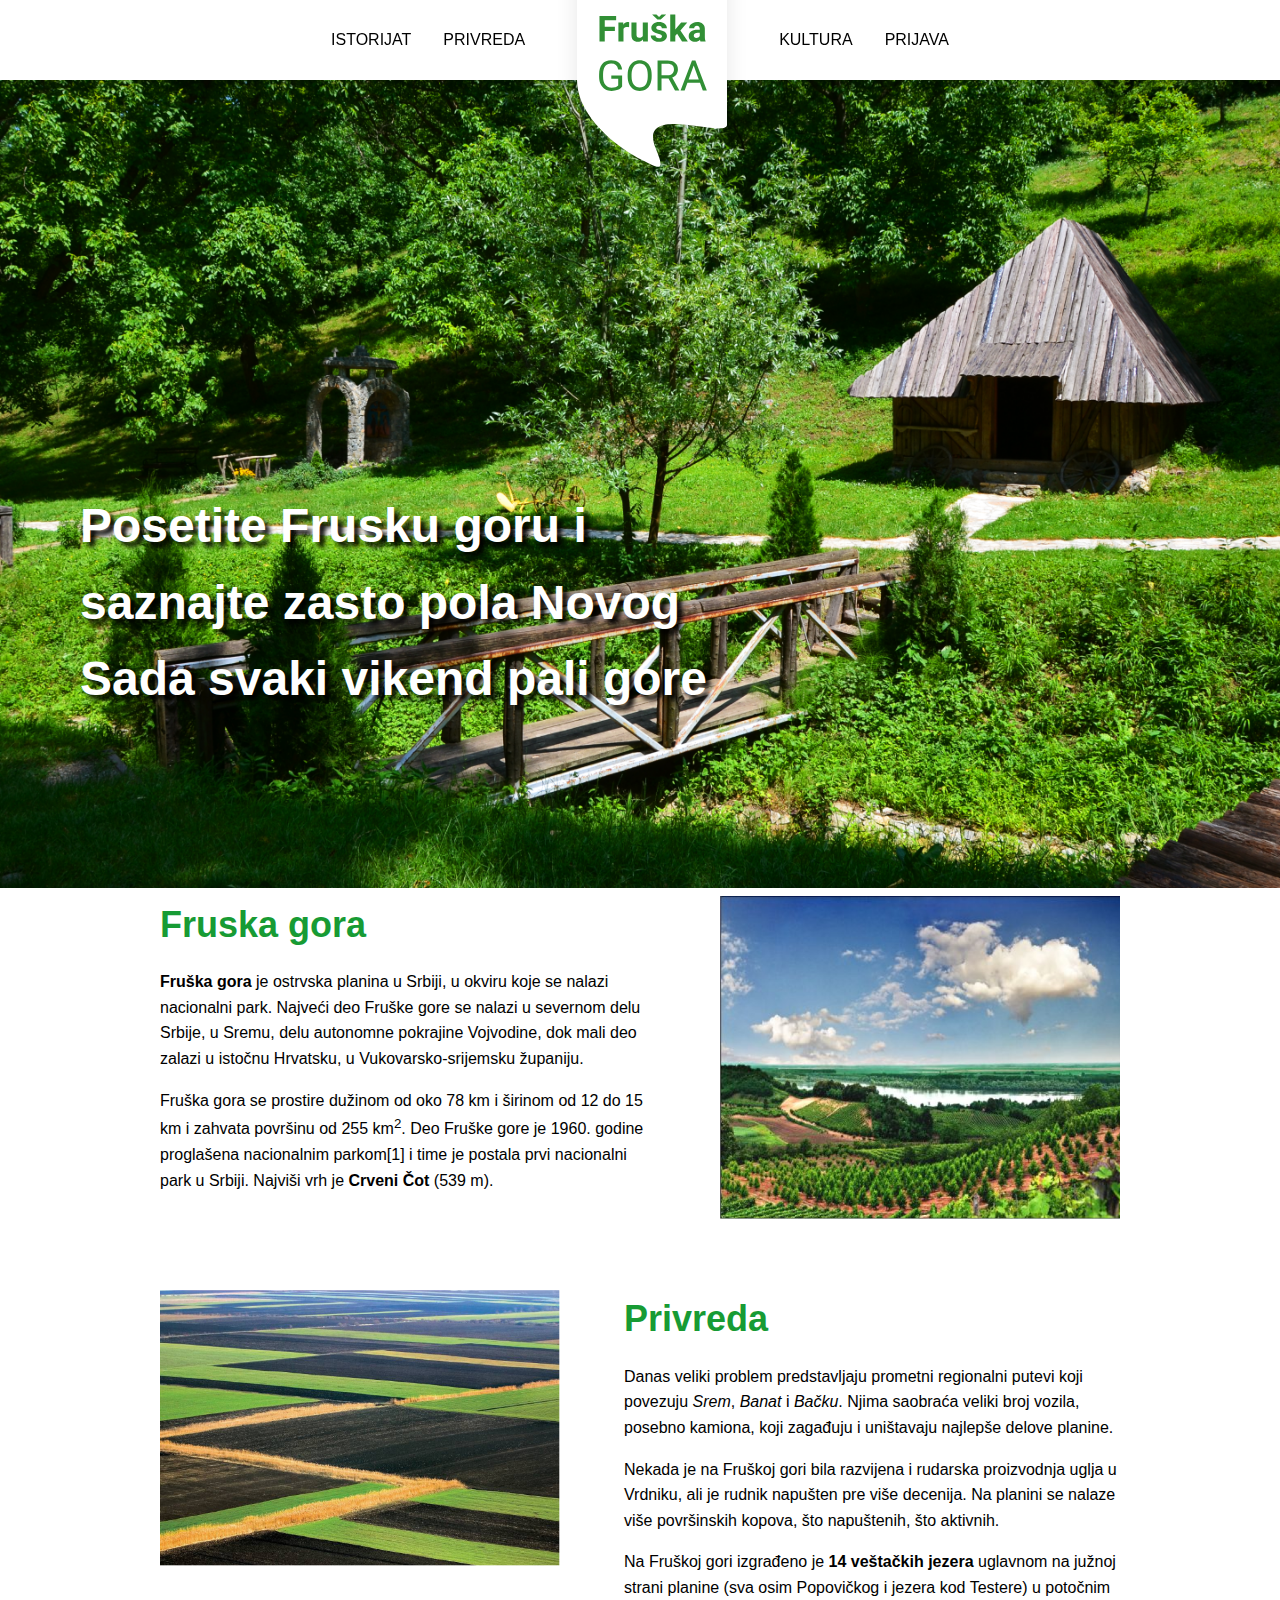
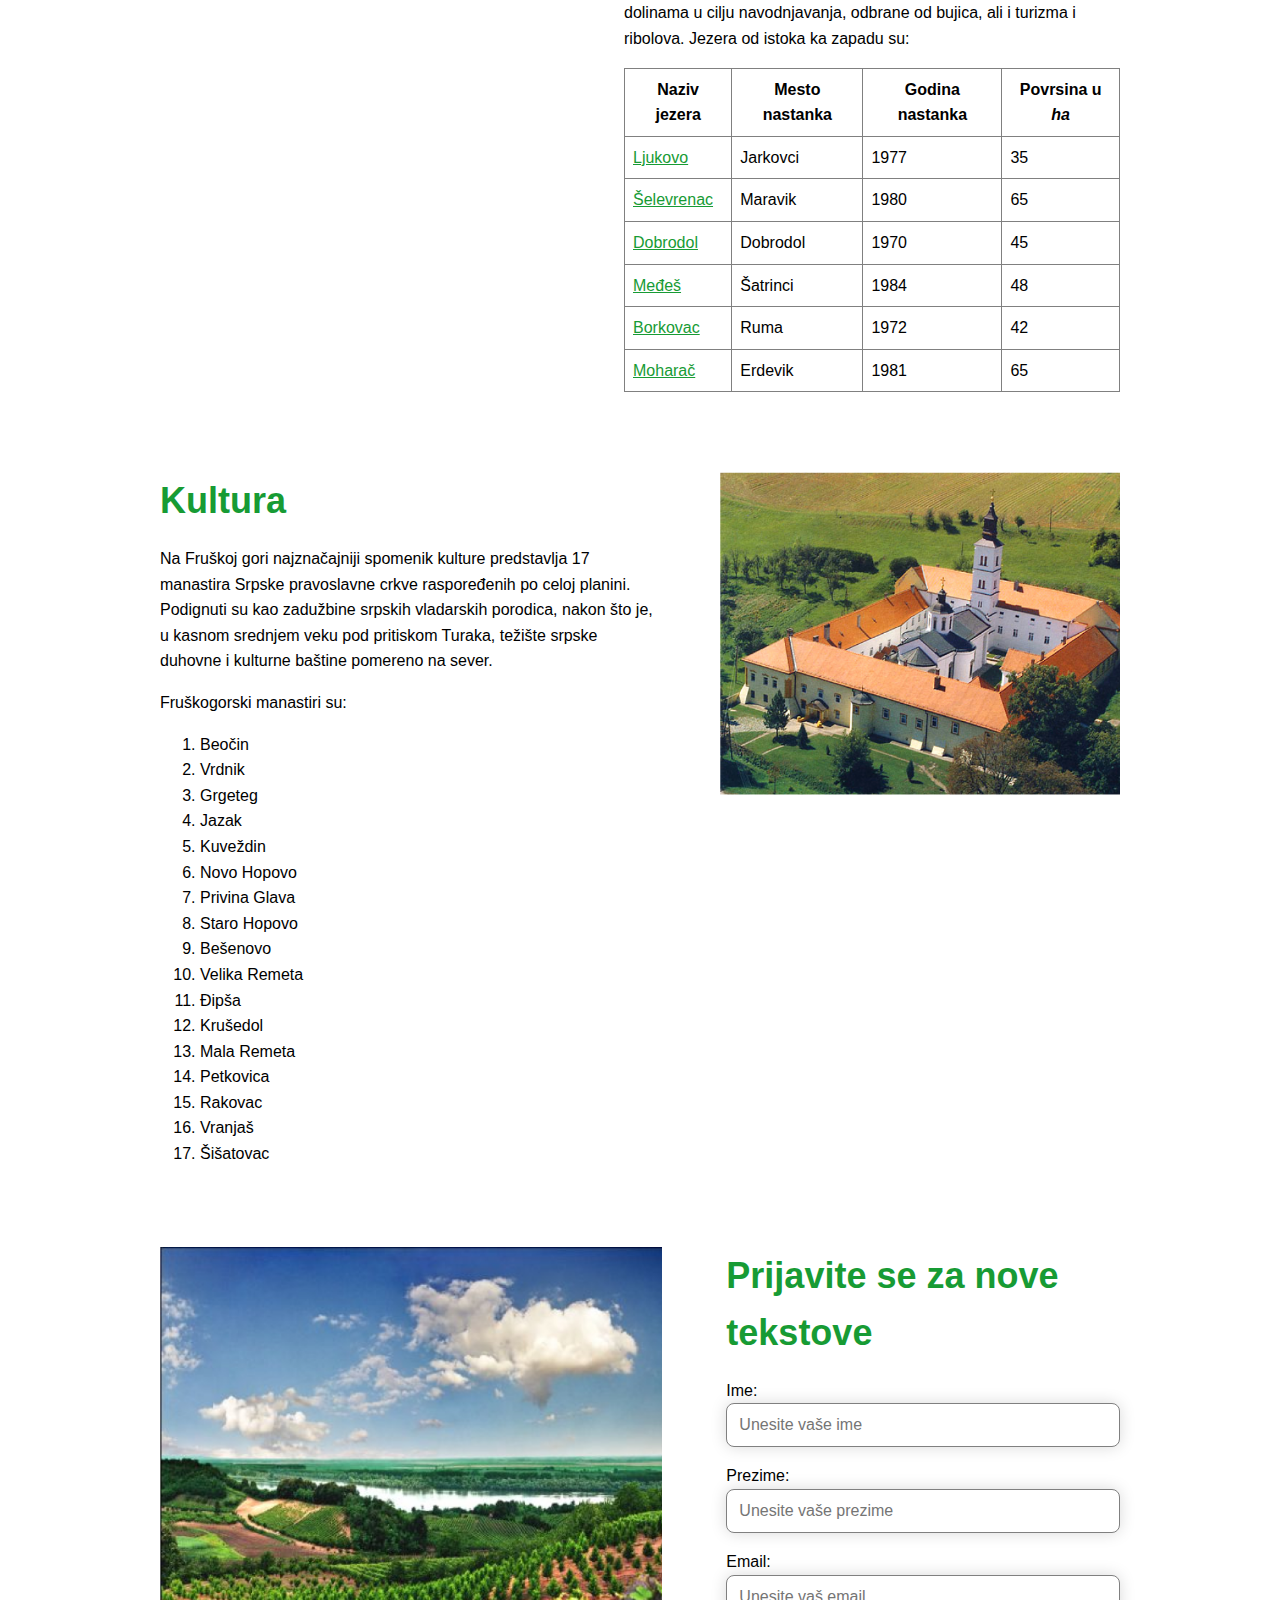
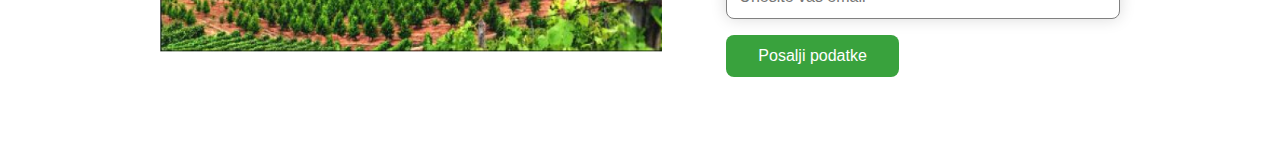
<file: projekat/index.html>
<!DOCTYPE html>

<html>
    <head>
        <title>Fruska gora</title>
        <link rel="stylesheet" href="./style.css">
        <meta name="viewport" content="width=device-width, initial-scale=1.0">
    </head>

    <body>
        <header class="site-header">
            <nav class="site-nav">
                <a href="#istorijat">Istorijat</a>
                <a href="#privreda">Privreda</a>
                <a href="index.html" class="site-logo">
                    <img src="./images/logo.svg" alt="Logo fruske gore">
                </a>
                <a href="#kultura">Kultura</a>
                <a href="#newsletter">Prijava</a>
            </nav>
        </header>

        <main class="site-content">
            <section class="hero-section">
                <h1 class="hero-title">Posetite Frusku goru i saznajte zasto pola Novog Sada svaki vikend pali gore</h1>
                <img src="./images/hero.png" alt="Velika slika detalja na Fruskoj gori" class="hero-image">
            </section>

            <section id="istorijat">
                <div class="container">
                    <div class="media media-reverse">
                        <div class="media-object">
                            <img src="./images/image-2.png" alt="Slika vezana za istoriju Fruske gore" class="media-img">
                        </div>

                        <div class="media-body">
                            <h2 class="media-title">Fruska gora</h2>
                            <p><strong>Fruška gora</strong> je ostrvska planina u Srbiji, u okviru koje se nalazi nacionalni park. Najveći deo Fruške gore se nalazi u severnom delu Srbije, u Sremu, delu autonomne pokrajine Vojvodine, dok mali deo zalazi u istočnu Hrvatsku, u Vukovarsko-srijemsku županiju.</p>
                            <p>Fruška gora se prostire dužinom od oko 78 km i širinom od 12 do 15 km i zahvata površinu od 255 km<sup>2</sup>. Deo Fruške gore je 1960. godine proglašena nacionalnim parkom[1] i time je postala prvi nacionalni park u Srbiji. Najviši vrh je <strong>Crveni Čot</strong> (539 m).</p>
                        </div>

                    </div>
                </div>
            </section>

            <section id="privreda">
                <div class="container">
                    <div class="media">
                        <div class="media-object">
                            <img src="./images/image-3.png" alt="Slika je vezana za privredu Fruske gore" class="media-img">
                        </div>
                        <div class="media-body">
                            <h2 class="media-title">Privreda</h2>
                            <p>Danas veliki problem predstavljaju prometni regionalni putevi koji povezuju <em>Srem</em>, <em>Banat</em> i <em>Bačku</em>. Njima saobraća veliki broj vozila, posebno kamiona, koji zagađuju i uništavaju najlepše delove planine.</p>
                            <p>Nekada je na Fruškoj gori bila razvijena i rudarska proizvodnja uglja u Vrdniku, ali je rudnik napušten pre više decenija. Na planini se nalaze više površinskih kopova, što napuštenih, što aktivnih.</p>
                            <p>Na Fruškoj gori izgrađeno je <strong>14 veštačkih jezera</strong> uglavnom na južnoj strani planine (sva osim Popovičkog i jezera kod Testere) u potočnim dolinama u cilju navodnjavanja, odbrane od bujica, ali i turizma i ribolova. Jezera od istoka ka zapadu su:</p>

                            <table>
                                <thead>
                                    <tr>
                                        <th>Naziv jezera</th>
                                        <th>Mesto nastanka</th>
                                        <th>Godina nastanka</th>
                                        <th>Povrsina u <i>ha</i></th>
                                    </tr>
                                </thead>

                                <tbody>
                                    <tr>
                                        <td>
                                            <a href="https://www.fruskac.net/rs/lokacije/jezera/ljukovo" target="_blank" title="Jezero Ljukovo">Ljukovo</a>
                                        </td>
                                        <td>Jarkovci</td>
                                        <td>1977</td>
                                        <td>35</td>
                                    </tr>
                                    <tr>
                                        <td>
                                            <a href="https://www.fruskac.net/rs/lokacije/jezera/selevrenac" target="_blank" title="Jezero Šelevrenac">Šelevrenac</a>
                                        </td>
                                        <td>Maravik</td>
                                        <td>1980</td>
                                        <td>65</td>
                                    </tr>
                                    <tr>
                                        <td>
                                            <a href="https://www.fruskac.net/rs/lokacije/jezera/dobrodol" target="_blank" title="Jezero Dobrodol">Dobrodol</a>
                                        </td>
                                        <td>Dobrodol</td>
                                        <td>1970</td>
                                        <td>45</td>
                                    </tr>
                                    <tr>
                                        <td>
                                            <a href="https://www.fruskac.net/rs/lokacije/jezera/medjes" target="_blank" title="Jezero Međeš">Međeš</a>
                                        </td>
                                        <td>Šatrinci</td>
                                        <td>1984</td>
                                        <td>48</td>
                                    </tr>
                                    <tr>
                                        <td>
                                            <a href="https://www.fruskac.net/rs/lokacije/jezera/borkovac" target="_blank" title="Jezero Borkovac">Borkovac</a>
                                        </td>
                                        <td>Ruma</td>
                                        <td>1972</td>
                                        <td>42</td>
                                    </tr>
                                    <tr>
                                        <td>
                                            <a href="https://www.fruskac.net/rs/lokacije/jezera/moharac" target="_blank" title="Jezero Moharač">Moharač</a>
                                        </td>
                                        <td>Erdevik</td>
                                        <td>1981</td>
                                        <td>65</td>
                                    </tr>
                                </tbody>
                            </table>
                        </div>
                    </div>
                </div>
            </section>

            <section id="kultura">
                <div class="container">
                    <div class="media media-reverse">
                        <div class="media-object">
                            <img src="./images/image-4.png" alt="Slika vezana za kulturu Fruske gore" class="media-img">
                        </div>
                        
                        <div class="media-body">
                            <h2 class="media-title">Kultura</h2>
                            <p>Na Fruškoj gori najznačajniji spomenik kulture predstavlja 17 manastira Srpske pravoslavne crkve raspoređenih po celoj planini. Podignuti su kao zadužbine srpskih vladarskih porodica, nakon što je, u kasnom srednjem veku pod pritiskom Turaka, težište srpske duhovne i kulturne baštine pomereno na sever.</p>
                            <p>Fruškogorski manastiri su:</p>
                            <ol>
                                <li>Beočin</li>
                                <li>Vrdnik</li>
                                <li>Grgeteg</li>
                                <li>Jazak</li>
                                <li>Kuveždin</li>
                                <li>Novo Hopovo</li>
                                <li>Privina Glava</li>
                                <li>Staro Hopovo</li>
                                <li>Bešenovo</li>
                                <li>Velika Remeta</li>
                                <li>Đipša</li>
                                <li>Krušedol</li>
                                <li>Mala Remeta</li>
                                <li>Petkovica</li>
                                <li>Rakovac</li>
                                <li>Vranjaš</li>
                                <li>Šišatovac</li>
                            </ol>
                        </div>
                    </div>
                </div>
            </section>
            <section id="newsletter">
                <div class="container">
                    <div class="media">
                        <div class="media-object">
                            <img src="./images/image-2.png" alt="Slika za formu" class="media-img">
                        </div>

                        <div class="media-body">
                            <h2 class="media-title">Prijavite se za nove tekstove</h2>
                            <form>
                                <div class="form-group">
                                    <label class="control-label" for="name">Ime:</label>
                                    <input class="form-input" type="text" id="name" placeholder="Unesite vaše ime">
                                </div>
                                
                                <div class="form-group">
                                    <label class="control-label" for="last-name">Prezime:</label>
                                    <input class="form-input" type="text" id="last-name" placeholder="Unesite vaše prezime">
                                </div>
                                
                                <div class="form-group">
                                    <label class="control-label" for="email">Email:</label>
                                    <input class="form-input" type="email" id="email" placeholder="Unesite vaš email">
                                </div>
                                
                                <input class="btn-primary" type="submit" value="Posalji podatke">

                            </form>
                        </div>
                    </div>
                </div>
            </section>
        </main>

    </body>
</html>
</file>
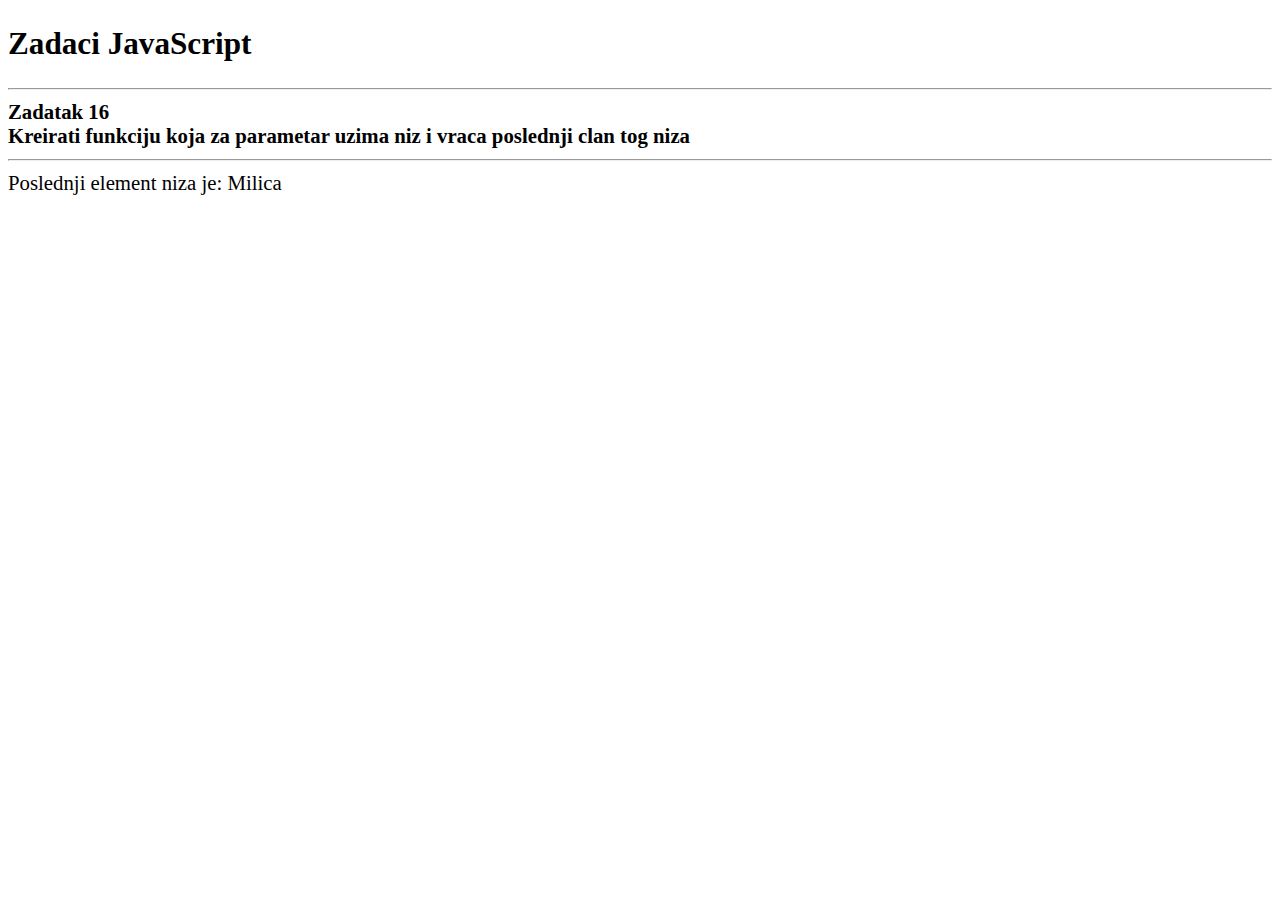
<file: JavaScript/JS_zadaci/index.html>
<!DOCTYPE html>
<html lang="en">
  <head>
    <meta charset="UTF-8" />
    <meta http-equiv="X-UA-Compatible" content="IE=edge" />
    <meta name="viewport" content="width=device-width, initial-scale=1.0" />
    <title>JS Zadaci</title>
    <style>
      /* Chrome, Safari, Edge, Opera - UKLONITI STRELICE ZA NUMBER BOX COUNTER*/
      input::-webkit-outer-spin-button,
      input::-webkit-inner-spin-button {
        -webkit-appearance: none;
        margin: 0;
      }
      /* Firefox UKLONITI STRELICE ZA NUMBER BOX COUNTER*/
      input[type='number'] {
        -moz-appearance: textfield;
      }

      body {
        font-size: 1.3rem;
      }
    </style>
  </head>
  <body>
    <h2>Zadaci JavaScript</h2>
    <hr />
    <script src="16zad.js"></script>
    <!-- <p>
      Upisi starost u godinama:
      <input
        style="width: 38px; font-size: 14px"
        type="number"
        id="age"
        value=""
        onkeyup="inputKeyUp(event)"
      />
    </p>
    <button id="btn" type="submit" onclick="anonymousDogAge">
      Konvertuj u psece godine
    </button>
    <p>
      Starost u psećim godina je:
      <span id="rez"></span>
    </p> -->
  </body>
</html>
</file>
<file: projekat/style.css>
* {
    box-sizing: border-box;
    margin: 0;
    border: 0;
} 

html {
    font-size: 16px;
    font-family: sans-serif;
    line-height: 1.6;
}

body {
    width: 100%;
    background-color: white;
}

img {
    width: 100%;
}

h1 {
    font-size: 3rem;
}

h2 {
    font-size: 2.25rem;
    color: #179b34;
    margin-bottom: 1rem;
}

a {
    color: #179b34;
}

p,
ol,
table {
    margin-bottom: 1rem;
}

table {
    width: 100%;
    border: 1px solid red;
    border-collapse: collapse;
}

table > thead > tr > th,
table > tbody > tr > td {
    border: 1px solid grey;
    padding: .5rem;
}

.site-header {
    display: flex;
    align-items: center;
    justify-content: center;
    background-color: white;
    box-shadow: 0 0 1rem 0 rgba(0, 0, 0, .35);
}

@media (min-width: 768px) {
    .site-header {
        position: sticky;
        top: 0;
        right: 0;
        left: 0;
        height: 5rem;
        z-index: 2;
    }
}

.site-nav {
    display: flex;
    flex-direction: column;
    align-items: center;
    justify-content: center;
}

@media (min-width: 768px) {
    .site-nav {
        flex-direction: row;
    }
}

.site-nav a {
    padding: 1rem;
    color: black;
    text-transform: uppercase;
    text-decoration: none;
}

.site-logo {
    padding: 0;
    order: -1;
}

@media (min-width: 768px) {
    .site-logo {
        order: initial;
        margin-top: 5rem;
    }
}

.hero-section {
    position: relative;
}

.hero-title {
    position: absolute;
    top: 50%;
    color: white;
    font-size: 2rem;
    text-align: center;
    text-shadow: 5px 5px 5px black;
}

@media (min-width: 768px) {
    .hero-title {
        font-size: 3rem;
        left: 5rem;
        max-width: 40rem;
        text-align: left;
    }
}

.form-input {
    display: block;
    width: 100%;
    padding: .75rem;
    border: 1px solid grey;
    font-size: 1rem;
    border-radius: .5rem;
    background-color: white;
    box-shadow: 0 0 1rem 0 rgba(0, 0, 0, .15);
}

.btn-primary {
    display: inline-block;
    padding: .75rem 2rem;
    color: white;
    background-color: #39a23d;
    font-size: 1rem;
    text-align: center;
    border: none;
    border-radius: .5rem;
}

.btn-primary:hover {
    background-color: #179b34;
}

.form-group {
    margin-bottom: 1rem;
    max-width: 40rem;
}

.container {
    margin-left: 1rem;
    margin-right: 1rem;
}

@media (min-width: 1200px) {
    .container {
        max-width: 60rem;
        margin-left: auto;
        margin-right: auto;
        margin-bottom: 4rem;
    }
}

.media {
    display: flex;
    flex-direction: column;
}

@media (min-width: 768px) {
    .media {
        flex-direction: row;
    }
}

.media-reverse {
    flex-direction: column;
}

@media (min-width: 768px) {
    .media-reverse {
        flex-direction: row-reverse;
    }

    .media-reverse .media-object {
        margin-left: 4rem;
        margin-right: 0rem;
    }
}

.media-object {
    margin-bottom: 0;
    margin-right: 4rem;
}

.media-body {
    flex-grow: 1;
}

.media-img {
    min-width: 25rem;
}
</file>
